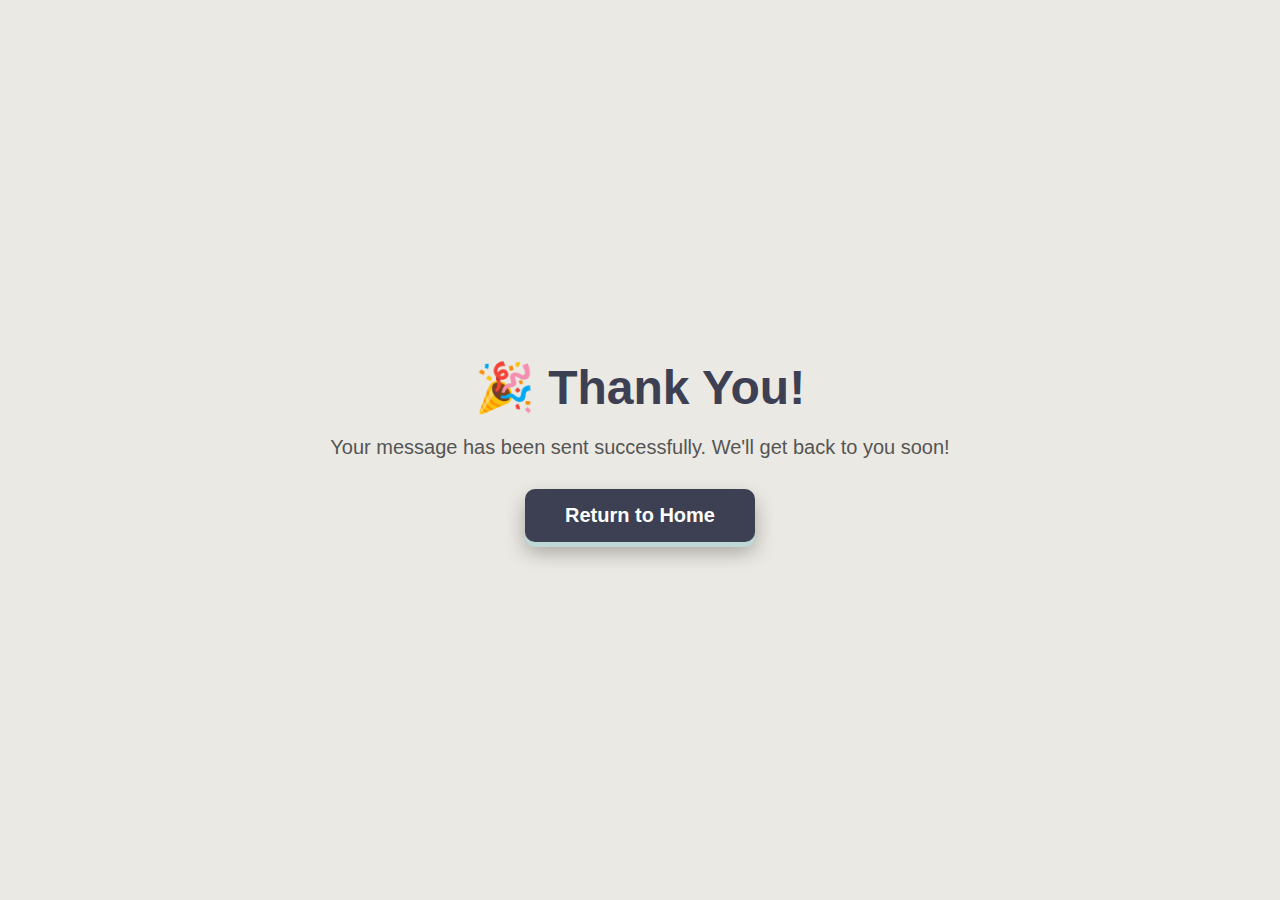
<file: thankyou.html>
<!DOCTYPE html>
<html lang="en">
<head>
  <meta charset="UTF-8">
  <meta name="viewport" content="width=device-width, initial-scale=1.0">
  <title>Thank You – FLI Bakery</title>
  <link rel="stylesheet" href="styles.css">
</head>
<body>

  <section class="thankyou-section">
    <div class="thankyou-content">
      <h1>🎉 Thank You!</h1>
      <p>Your message has been sent successfully. We'll get back to you soon!</p>
      <a href="index.html" class="contact-button">Return to Home</a>
    </div>
  </section>

</body>
</html>
</file>
<file: styles.css>
/* General Reset */
* {
    margin: 0;
    padding: 0;
    box-sizing: border-box;
    font-family: 'Lato', sans-serif;
}

/* Colors */
:root {
    --primary-color: rgb(190,216,213);
    --secondary-color: rgb(61,64,83);
    --background-color: rgb(235,233,227);
    --text-light: #fff;
}

/* Body Styling */
body {
    background-color: var(--primary-color);
    color: var(--secondary-color);
}

/* Header Styling */
header {
    display: flex;
    justify-content: space-between;
    align-items: center;
    background-color: var(--primary-color);
    padding: 20px 40px;
    box-shadow: 0px 4px 10px rgba(0, 0, 0, 0.1);
    position: fixed;
    width: 100%;
    top: 0;
    left: 0;
    z-index: 1000;
}

/* Logo Styling */
.logo img {
    height: 80px; /* Adjusted logo size */
    width: auto;
    display: block;
}
/* Navigation Menu */
.nav-links {
    list-style: none;
    display: flex;
    gap: 2rem;
    transition: all 0.3s ease-in-out;
}

.nav-links li {
    position: relative;
}

.nav-links a {
    text-decoration: none;
    font-size: 1.1rem;
    font-weight: 500;
    letter-spacing: 0.5px;
    color: var(--secondary-color);
    transition: all 0.3s ease-in-out;
}

.nav-links a:hover {
    color: white;
    text-decoration: underline;
}

.hamburger {
    display: none;
    flex-direction: column;
    gap: 6px;
    cursor: pointer;
    margin-left: auto; /* Push it to the far right */
}


.hamburger .line {
    width: 30px;
    height: 3px;
    background-color: var(--secondary-color);
    border-radius: 3px;
    transition: all 0.3s ease-in-out;
}

/* Hamburger Animation */
.hamburger.active .line:nth-child(1) {
    transform: rotate(45deg) translate(5px, 5px);
}

.hamburger.active .line:nth-child(2) {
    opacity: 0;
}

.hamburger.active .line:nth-child(3) {
    transform: rotate(-45deg) translate(5px, -5px);
}

/* Responsive Navigation */
@media (max-width: 768px) {
    .hamburger {
        display: flex;
    }

    .nav-links {
        flex-direction: column;
        position: fixed;
        top: 0;
        left: 0;
        background-color: var(--background-color);
        height: 100vh;
        width: 100%;
        justify-content: center;
        align-items: center;
        gap: 2rem;
        transform: translateY(-100%);
        opacity: 0;
        z-index: 999;
        transition: transform 0.4s ease-in-out, opacity 0.4s ease-in-out;
    }

    .nav-links.active {
        transform: translateY(0);
        opacity: 1;
    }

    .nav-links li {
        text-align: center;
    }

    .nav-links a {
        font-size: 1.5rem;
    }
}

/* Hero Section */
.hero {
    position: relative;
    width: 100%;
    height: 100vh;
    overflow: hidden;
    display: flex;
    align-items: center;
    justify-content: center;
    text-align: center;
    padding: 0 5%;
}

/* Background Video */
.hero-video {
    position: absolute;
    top: 0;
    left: 0;
    width: 100%;
    height: 100%;
    object-fit: cover;
    filter: blur(5px) brightness(60%); /* Blur effect with dimming */
    pointer-events: none; /* ✅ Prevents weird behavior on touch devices */
    transform: none !important; /* ✅ Ensure no unexpected scaling/zooming */
}

/* Overlay Content */
.hero-overlay {
    position: relative;
    text-align: center;
    color: white;
    z-index: 1;
    max-width: 80%;
}

/* Bakery Title */
.hero-title {
    font-size: 60px;
    font-weight: bold;
    text-shadow: 2px 2px 10px rgba(0, 0, 0, 0.5);
}

/* Impressive Button */
.hero-button {
    display: inline-block;
    margin-top: 20px;
    padding: 18px 50px;
    font-size: 22px;
    font-weight: bold;
    color: white;
    background: rgba(255, 255, 255, 0.2);
    border: 2px solid rgba(255, 255, 255, 0.5);
    backdrop-filter: blur(10px);
    border-radius: 50px;
    text-decoration: none;
    transition: 0.3s ease-in-out;
    box-shadow: 0px 5px 0px rgb(190, 216, 213), 0px 10px 20px rgba(0, 0, 0, 0.3);
    position: relative;
}

/* 3D Hover Effect */
.hero-button:hover {
    transform: translateY(-5px);
    box-shadow: 0px 10px 0px rgb(190, 216, 213), 0px 15px 30px rgba(0, 0, 0, 0.3);
    background: rgba(255, 255, 255, 0.4);
    border-color: white;
}

/* Responsive Design */
@media screen and (max-width: 1024px) {
    .hero-title {
        font-size: 45px;
    }

    .hero-button {
        padding: 15px 40px;
        font-size: 20px;
    }
}

@media screen and (max-width: 768px) {
    .hero {
        height: 90vh;
        padding: 0 8%;
    }

    .hero-title {
        font-size: 38px;
    }

    .hero-button {
        padding: 14px 35px;
        font-size: 18px;
    }
}
@media screen and (max-width: 768px) {
    .hero {
        height: 90vh;
        overflow: hidden;
    }
}


@media screen and (max-width: 480px) {
    .hero {
        height: 80vh;
        padding: 0 10%;
        overflow: hidden; 
    }

    .hero-title {
        font-size: 32px;
    }

    .hero-button {
        padding: 12px 30px;
        font-size: 16px;
    }
}


/* Cheesecake Section */
.cheesecake-section {
    display: flex;
    align-items: center;
    justify-content: space-between;
    padding: 80px 10%;
    background: var(--background-color);
    position: relative;
    overflow: hidden;
}

/* Content Section */
.cheesecake-content {
    max-width: 50%;
    pointer-events: none; /* ✅ Prevents weird behavior on touch devices */
    transform: none !important; /* ✅ Ensure no unexpected scaling/zooming */
}

.cheesecake-title {
    font-size: 50px;
    font-weight: bold;
    color: var(--secondary-color);
    margin-bottom: 20px;
    text-shadow: 2px 2px 10px rgba(0, 0, 0, 0.1);
}

.cheesecake-description {
    font-size: 20px;
    color: var(--secondary-color);
    line-height: 1.6;
    margin-bottom: 30px;
}

/* Order Button */
.cheesecake-button {
    display: inline-block;
    padding: 15px 40px;
    font-size: 20px;
    font-weight: bold;
    color: white;
    background: rgb(61, 64, 83);
    border: none;
    border-radius: 10px;
    text-decoration: none;
    transition: 0.3s ease-in-out;
    box-shadow: 0px 5px 0px rgb(190, 216, 213), 0px 10px 20px rgba(0, 0, 0, 0.3);
}

.cheesecake-button:hover {
    transform: translateY(-5px);
    box-shadow: 0px 10px 0px rgb(190, 216, 213), 0px 15px 30px rgba(0, 0, 0, 0.3);
    background: rgb(190, 216, 213);
    color: var(--secondary-color);
}

/* Cheesecake Image */
.cheesecake-image img {
    width: 320px; /* Made it smaller */
    height: auto;
    border-radius: 15px;
    box-shadow: 0px 15px 40px rgba(0, 0, 0, 0.2);
    transition: transform 0.4s ease-in-out, box-shadow 0.4s ease-in-out;
    transform: rotate(-2deg); /* Subtle tilt for a cool effect */
    border: 5px solid rgb(190, 216, 213); /* Soft pastel border to match theme */
}

/* Hover Effect */
.cheesecake-image img:hover {
    transform: scale(1.08) rotate(0deg); /* Lifts slightly and straightens */
    box-shadow: 0px 20px 50px rgba(0, 0, 0, 0.3);
}

/* Responsive Design */
@media screen and (max-width: 1024px) {
    .cheesecake-section {
        flex-direction: column;
        text-align: center;
        padding: 70px 5%;
    }

    .cheesecake-content {
        max-width: 100%;
        overflow: hidden;
    }

    .cheesecake-title {
        font-size: 45px; /* Matches Our Story section */
    }

    .cheesecake-description {
        font-size: 20px;
        line-height: 1.6;
    }

    .cheesecake-button {
        padding: 15px 40px;
        font-size: 20px;
    }

    .cheesecake-image img {
        width: 95%;
        max-width: 380px; /* Balanced size */
        margin-top: 40px;
    }
}

@media screen and (max-width: 768px) {
    .cheesecake-title {
        font-size: 38px; /* Matches Our Story */
    }

    .cheesecake-description {
        font-size: 18px;
    }

    .cheesecake-button {
        padding: 14px 35px;
        font-size: 18px;
    }

    .cheesecake-image img {
        width: 90%;
        max-width: 340px;
        margin-top: 50px;
    }
    .cheesecake-content {
        max-width: 100%;
        overflow: hidden;
    }
}

@media screen and (max-width: 480px) {
    .cheesecake-title {
        font-size: 32px; /* Matches Our Story */
    }

    .cheesecake-description {
        font-size: 16px;
    }

    .cheesecake-button {
        padding: 12px 30px;
        font-size: 16px;
    }

    .cheesecake-image img {
        width: 85%;
        max-width: 300px;
        margin-top: 60px;
    }
    .cheesecake-content {
        max-width: 100%;
        overflow: hidden;
    }
}


/* Our Story Section */
.our-story {
    display: flex;
    align-items: center;
    justify-content: space-between;
    padding: 80px 10%;
    background: var(--background-color);
    position: relative;
    overflow: hidden;
}

/* Content */
.story-content {
    max-width: 50%;
}

.story-title {
    font-size: 50px;
    font-weight: bold;
    color: var(--secondary-color);
    margin-bottom: 20px;
    text-shadow: 2px 2px 10px rgba(0, 0, 0, 0.1);
}

.story-description {
    font-size: 20px;
    color: var(--secondary-color);
    line-height: 1.6;
    margin-bottom: 30px;
}

/* Discover Button */
.story-button {
    display: inline-block;
    padding: 15px 40px;
    font-size: 20px;
    font-weight: bold;
    color: white;
    background: rgb(61, 64, 83);
    border: none;
    border-radius: 10px;
    text-decoration: none;
    transition: 0.3s ease-in-out;
    box-shadow: 0px 5px 0px rgb(190, 216, 213), 0px 10px 20px rgba(0, 0, 0, 0.3);
}

.story-button:hover {
    transform: translateY(-5px);
    box-shadow: 0px 10px 0px rgb(190, 216, 213), 0px 15px 30px rgba(0, 0, 0, 0.3);
    background: rgb(190, 216, 213);
    color: var(--secondary-color);
}

/* Story Image */
.story-image img {
    width: 320px; /* Smaller & consistent with cheesecake */
    height: auto;
    border-radius: 15px;
    box-shadow: 0px 15px 40px rgba(0, 0, 0, 0.2);
    transition: transform 0.4s ease-in-out, box-shadow 0.4s ease-in-out;
    transform: rotate(2deg); /* Subtle tilt for aesthetic touch */
    border: 5px solid rgb(190, 216, 213); /* Soft pastel border for consistency */
}

/* Hover Effect */
.story-image img:hover {
    transform: scale(1.08) rotate(0deg); /* Lifts slightly & straightens */
    box-shadow: 0px 20px 50px rgba(0, 0, 0, 0.3);
}


/* Responsive Design */
@media screen and (max-width: 1024px) {
    .our-story {
        flex-direction: column;
        text-align: center;
        padding: 70px 5%;
    }

    .story-content {
        max-width: 100%;
    }

    .story-title {
        font-size: 45px; /* Matches cheesecake section */
    }

    .story-description {
        font-size: 20px;
        line-height: 1.6;
    }

    .story-button {
        padding: 15px 40px;
        font-size: 20px;
    }

    .story-image img {
        width: 95%;
        max-width: 380px; /* Balanced size */
        margin-top: 40px;
    }
}

@media screen and (max-width: 768px) {
    .story-image img {
        width: 90%;
        max-width: 340px;
        margin-top: 50px;
    }

    .story-title {
        font-size: 38px; /* Same as cheesecake */
    }

    .story-description {
        font-size: 18px;
    }

    .story-button {
        padding: 14px 35px;
        font-size: 18px;
    }
}

@media screen and (max-width: 480px) {
    .story-image img {
        width: 85%;
        max-width: 300px;
        margin-top: 60px;
    }

    .story-title {
        font-size: 32px; /* Smallest but still readable */
    }

    .story-description {
        font-size: 16px;
    }

    .story-button {
        padding: 12px 30px;
        font-size: 16px;
    }
}

/* Locations Section */
.locations-section {
    background-color: var(--background-color);
    padding: 100px 10%;
    text-align: center;
}

.locations-title h2 {
    font-size: 42px;
    color: var(--secondary-color);
    margin-bottom: 10px;
}

.locations-title p {
    font-size: 18px;
    color: #666;
    margin-bottom: 50px;
}

.locations-container {
    display: flex;
    justify-content: space-between;
    gap: 30px;
    flex-wrap: wrap;
}

.location-card {
    background-color: white;
    padding: 30px 20px;
    border-radius: 15px;
    box-shadow: 0 10px 30px rgba(0,0,0,0.1);
    flex: 1 1 280px;
    transition: transform 0.3s ease, box-shadow 0.3s ease;
}

.location-card:hover {
    transform: translateY(-8px);
    box-shadow: 0 15px 40px rgba(0,0,0,0.15);
}

.location-card i {
    font-size: 40px;
    color: var(--primary-color);
    margin-bottom: 15px;
}

.location-card h3 {
    font-size: 24px;
    color: var(--secondary-color);
    margin-bottom: 10px;
}

.location-card p {
    font-size: 16px;
    color: #555;
    line-height: 1.6;
    margin-bottom: 20px;
}

/* Map Button */
.map-button {
    display: inline-block;
    padding: 10px 25px;
    background-color: var(--secondary-color);
    color: white;
    font-weight: bold;
    border-radius: 30px;
    text-decoration: none;
    transition: all 0.3s ease-in-out;
    box-shadow: 0 5px 0 var(--primary-color), 0 10px 20px rgba(0,0,0,0.2);
}

.map-button:hover {
    transform: translateY(-4px);
    background-color: var(--primary-color);
    color: var(--secondary-color);
    box-shadow: 0 8px 0 var(--primary-color), 0 15px 30px rgba(0,0,0,0.3);
}

/* Responsive */
@media screen and (max-width: 768px) {
    .locations-container {
        flex-direction: column;
        align-items: center;
    }

    .location-card {
        width: 100%;
        max-width: 400px;
    }
}


/* Footer Section */
.footer {
    background: var(--primary-color);
    color: var(--secondary-color);
    padding: 60px 10%;
    text-align: center;
}

.footer-container {
    display: flex;
    justify-content: space-between;
    flex-wrap: wrap;
    text-align: left;
}

/* Footer Logo */
.footer-logo img {
    width: 120px;
    height: auto;
    margin-bottom: 20px;
}

/* Quick Links & Contact */
.footer-links,
.footer-contact,
.footer-socials {
    max-width: 25%;
}

.footer-links h3,
.footer-contact h3,
.footer-socials h3 {
    font-size: 22px;
    margin-bottom: 15px;
    font-weight: bold;
}

/* Footer Links */
.footer-links ul {
    list-style: none;
    padding: 0;
}

.footer-links ul li {
    margin-bottom: 10px;
}

.footer-links ul li a {
    text-decoration: none;
    color: var(--secondary-color);
    font-size: 18px;
    transition: 0.3s ease-in-out;
    display: flex;
    align-items: center;
    gap: 10px;
}

.footer-links ul li a:hover {
    color: white;
}

/* Contact Info */
.footer-contact p {
    font-size: 18px;
    margin-bottom: 8px;
    display: flex;
    align-items: center;
    gap: 10px;
}

/* Social Media Icons */
.social-icons {
    display: flex;
    gap: 15px;
    justify-content: center;
}

.social-icons a {
    font-size: 24px;
    color: var(--secondary-color);
    transition: 0.3s ease-in-out;
}

.social-icons a:hover {
    transform: scale(1.2);
    color: white;
}

/* Footer Bottom */
.footer-bottom {
    margin-top: 40px;
    padding-top: 20px;
    border-top: 1px solid rgba(255, 255, 255, 0.3);
    font-size: 16px;
}

/* Responsive Design */
@media screen and (max-width: 1024px) {
    .footer-container {
        flex-direction: column;
        text-align: center;
    }

    .footer-links,
    .footer-contact,
    .footer-socials {
        max-width: 100%;
        margin-bottom: 30px;
    }
}

@media screen and (max-width: 768px) {
    .footer {
        padding: 50px 5%;
    }

    .footer-logo img {
        width: 100px;
    }

    .footer-links h3,
    .footer-contact h3,
    .footer-socials h3 {
        font-size: 20px;
    }

    .footer-links ul li a,
    .footer-contact p {
        font-size: 16px;
    }

    .social-icons a {
        font-size: 22px;
    }
}

@media screen and (max-width: 480px) {
    .footer-links,
    .footer-contact,
    .footer-socials {
        text-align: center;
        align-items: center;
    }

    .footer-links ul li a,
    .footer-contact p {
        justify-content: center;
    }

    .social-icons {
        justify-content: center;
    }
}


/* Signature Hero Section with Background Video */
.signature-hero {
    position: relative;
    width: 100%;
    height: 100vh;
    overflow: hidden;
    display: flex;
    align-items: center;
    justify-content: center;
    text-align: center;
    padding: 0 5%;
}

.signature-bg-video {
    position: absolute;
    top: 0;
    left: 0;
    width: 100%;
    height: 100%;
    object-fit: cover;
    filter: blur(4px) brightness(55%);
    z-index: 1;
}

.signature-hero-content {
    position: relative;
    z-index: 2;
    color: white;
    max-width: 900px;
}

.signature-title {
    font-size: 72px;
    font-weight: 800;
    margin-bottom: 20px;
    text-shadow: 4px 4px 20px rgba(0, 0, 0, 0.7);
}

.signature-subtitle {
    font-size: 28px;
    font-weight: 500;
    margin-bottom: 25px;
    color: rgba(255, 255, 255, 0.9);
    text-shadow: 2px 2px 10px rgba(0, 0, 0, 0.5);
}

.signature-description {
    font-size: 20px;
    line-height: 1.8;
    margin-bottom: 35px;
    color: rgba(255, 255, 255, 0.95);
    text-shadow: 2px 2px 12px rgba(0, 0, 0, 0.6);
}

.signature-features {
    list-style: none;
    padding: 0;
    margin-bottom: 40px;
}

.signature-features li {
    font-size: 18px;
    margin-bottom: 12px;
    display: flex;
    justify-content: center;
    align-items: center;
    gap: 10px;
    text-shadow: 1px 1px 10px rgba(0, 0, 0, 0.6);
}

.signature-features i {
    color: var(--primary-color);
    font-size: 20px;
}

/* Call to Action Button */
.signature-button {
    display: inline-block;
    padding: 18px 50px;
    font-size: 20px;
    font-weight: bold;
    color: white;
    background: var(--secondary-color);
    border: none;
    border-radius: 50px;
    text-decoration: none;
    transition: all 0.3s ease-in-out;
    box-shadow: 0px 8px 0px var(--primary-color), 0px 15px 30px rgba(0, 0, 0, 0.4);
}

.signature-button:hover {
    transform: translateY(-6px);
    background: var(--primary-color);
    color: var(--secondary-color);
    box-shadow: 0px 12px 0px var(--primary-color), 0px 20px 40px rgba(0, 0, 0, 0.5);
}

/* Responsive Styling */
@media (max-width: 768px) {
    .signature-title {
        font-size: 48px;
    }

    .signature-subtitle {
        font-size: 22px;
    }

    .signature-description,
    .signature-features li {
        font-size: 16px;
    }

    .signature-button {
        padding: 15px 35px;
        font-size: 18px;
    }
}

@media (max-width: 480px) {
    .signature-title {
        font-size: 36px;
    }

    .signature-subtitle {
        font-size: 18px;
    }

    .signature-description {
        font-size: 15px;
    }

    .signature-button {
        padding: 12px 28px;
        font-size: 16px;
    }
}

/* Responsive */
@media (max-width: 768px) {
    .signature-title {
        font-size: 40px;
    }

    .signature-subtitle {
        font-size: 20px;
    }

    .signature-description,
    .signature-features li {
        font-size: 16px;
    }

    .signature-button {
        padding: 12px 30px;
        font-size: 16px;
    }
}

@media (max-width: 480px) {
    .signature-hero-content {
        padding: 30px 20px;
    }

    .signature-title {
        font-size: 32px;
    }

    .signature-subtitle {
        font-size: 18px;
    }

    .signature-description {
        font-size: 15px;
    }

    .signature-button {
        padding: 10px 25px;
        font-size: 15px;
    }
}


/* Responsive Design */
@media screen and (max-width: 1024px) {
    .contact-section {
        padding: 80px 5%;
        margin-top: 90px; /* Adjusted for smaller screens */
    }

    .contact-title {
        font-size: 45px;
    }

    .contact-description {
        font-size: 18px;
    }

    .contact-button {
        padding: 14px 35px;
        font-size: 18px;
    }
}

@media screen and (max-width: 768px) {
    .contact-section {
        padding: 60px 5%;
        margin-top: 80px; /* Adjusted for smaller screens */
    }

    .contact-title {
        font-size: 38px;
    }

    .contact-description {
        font-size: 16px;
    }

    .contact-button {
        padding: 12px 30px;
        font-size: 16px;
    }

    .form-group input,
    .form-group textarea {
        padding: 12px;
        font-size: 14px;
    }
}

@media screen and (max-width: 480px) {
    .contact-section {
        padding: 50px 5%;
        margin-top: 70px; /* Adjusted for smaller screens */
    }

    .contact-title {
        font-size: 32px;
    }

    .contact-description {
        font-size: 14px;
    }

    .contact-button {
        padding: 10px 25px;
        font-size: 14px;
    }

    .form-group input,
    .form-group textarea {
        padding: 10px;
        font-size: 12px;
    }
}

/* Contact Section */
.contact-section {
    display: flex;
    justify-content: center;
    align-items: center;
    padding: 100px 10%;
    background: var(--background-color);
    margin-top: 40px; /* Added margin to avoid overlap with the fixed nav bar */
}

.contact-content {
    max-width: 800px;
    width: 100%;
    text-align: center;
}

.contact-title {
    font-size: 50px;
    font-weight: bold;
    color: var(--secondary-color);
    margin-bottom: 20px;
    text-shadow: 2px 2px 10px rgba(0, 0, 0, 0.1);
}

.contact-description {
    font-size: 20px;
    color: var(--secondary-color);
    line-height: 1.6;
    margin-bottom: 40px;
}

.contact-form {
    display: flex;
    flex-direction: column;
    gap: 20px;
}

.form-group {
    display: flex;
    flex-direction: column;
    text-align: left;
}

.form-group label {
    font-size: 18px;
    color: var(--secondary-color);
    margin-bottom: 10px;
}

.form-group input,
.form-group textarea {
    padding: 15px;
    font-size: 16px;
    border: 2px solid var(--primary-color);
    border-radius: 10px;
    background: rgba(255, 255, 255, 0.8);
    transition: border-color 0.3s ease-in-out;
}

.form-group input:focus,
.form-group textarea:focus {
    border-color: var(--secondary-color);
    outline: none;
}

.contact-button {
    display: inline-block;
    padding: 15px 40px;
    font-size: 20px;
    font-weight: bold;
    color: white;
    background: rgb(61, 64, 83);
    border: none;
    border-radius: 10px;
    text-decoration: none;
    transition: 0.3s ease-in-out;
    box-shadow: 0px 5px 0px rgb(190, 216, 213), 0px 10px 20px rgba(0, 0, 0, 0.3);
    cursor: pointer;
}

.contact-button:hover {
    transform: translateY(-5px);
    box-shadow: 0px 10px 0px rgb(190, 216, 213), 0px 15px 30px rgba(0, 0, 0, 0.3);
    background: rgb(190, 216, 213);
    color: var(--secondary-color);
}

/* Responsive Design for Contact Section */
@media screen and (max-width: 1024px) {
    .contact-section {
        padding: 80px 5%;
        margin-top: 90px; /* Adjusted for smaller screens */
    }

    .contact-title {
        font-size: 45px;
    }

    .contact-description {
        font-size: 18px;
    }

    .contact-button {
        padding: 14px 35px;
        font-size: 18px;
    }
}

@media screen and (max-width: 768px) {
    .contact-section {
        padding: 60px 5%;
        margin-top: 80px; /* Adjusted for smaller screens */
    }

    .contact-title {
        font-size: 38px;
    }

    .contact-description {
        font-size: 16px;
    }

    .contact-button {
        padding: 12px 30px;
        font-size: 16px;
    }

    .form-group input,
    .form-group textarea {
        padding: 12px;
        font-size: 14px;
    }
}

@media screen and (max-width: 480px) {
    .contact-section {
        padding: 50px 5%;
        margin-top: 70px; /* Adjusted for smaller screens */
    }

    .contact-title {
        font-size: 32px;
    }

    .contact-description {
        font-size: 14px;
    }

    .contact-button {
        padding: 10px 25px;
        font-size: 14px;
    }

    .form-group input,
    .form-group textarea {
        padding: 10px;
        font-size: 12px;
    }
}

/* Supply Hero */
.supply-hero {
    padding: 140px 10% 100px;
    text-align: center;
    color: var(--secondary-color);
    background-color: var(--background-color);
}

.supply-hero h1 {
    font-size: 56px;
    font-weight: 800;
    margin-bottom: 25px;
    margin-top: 0;
    line-height: 1.2;
    text-shadow: 1px 1px 8px rgba(0, 0, 0, 0.05);
}

.supply-hero p {
    font-size: 22px;
    color: #555;
    max-width: 700px;
    margin: 0 auto;
    line-height: 1.6;
}


/* Sections */
.supply-section {
    padding: 80px 10%;
    text-align: center;
    background-color: var(--background-color);
    
}



.supply-section h2 {
    font-size: 36px;
    color: var(--secondary-color);
    margin-bottom: 10px;
}

.supply-subtitle {
    font-size: 18px;
    color: #777;
    margin-bottom: 40px;
}

.supply-grid {
    display: flex;
    justify-content: center;
    flex-wrap: wrap;
    gap: 30px;
}

.supply-card {
    background-color: white;
    border-radius: 15px;
    box-shadow: 0 8px 30px rgba(0, 0, 0, 0.1);
    width: 240px;
    padding: 30px 20px;
    text-align: center;
    transition: transform 0.3s ease, box-shadow 0.3s ease;
    text-decoration: none;
    color: var(--secondary-color);
}

.supply-card:hover {
    transform: translateY(-8px);
    box-shadow: 0 12px 40px rgba(0, 0, 0, 0.15);
}

.supply-card img {
    width: 100px;
    height: 100px;
    margin-bottom: 20px;
    object-fit: contain;
    display: block;
    margin-left: auto;
    margin-right: auto;
}


.supply-card h3 {
    font-size: 20px;
    margin-bottom: 0;
}

/* Responsive */
@media screen and (max-width: 768px) {
    .supply-hero h1 {
        font-size: 36px;
    }

    .supply-card {
        width: 100%;
        max-width: 300px;
    }

    .supply-grid {
        gap: 20px;
    }
}

.divider-wrapper {
    background-color: var(--background-color); /* Light theme background */
    padding: 40px 0; /* Adds breathing room above/below */
}

.section-divider {
    width: 80%;
    height: 6px;
    margin: 0 auto;
    background-color: var(--primary-color); /* Mint green */
    border-radius: 10px;
    opacity: 0.95;
    box-shadow: 0 4px 12px rgba(61, 64, 83, 0.25);
}

.thankyou-section {
    height: 100vh;
    background-color: var(--background-color);
    display: flex;
    justify-content: center;
    align-items: center;
    text-align: center;
    padding: 0 5%;
}

.thankyou-content h1 {
    font-size: 48px;
    color: var(--secondary-color);
    margin-bottom: 20px;
}

.thankyou-content p {
    font-size: 20px;
    color: #555;
    margin-bottom: 30px;
}
</file>
